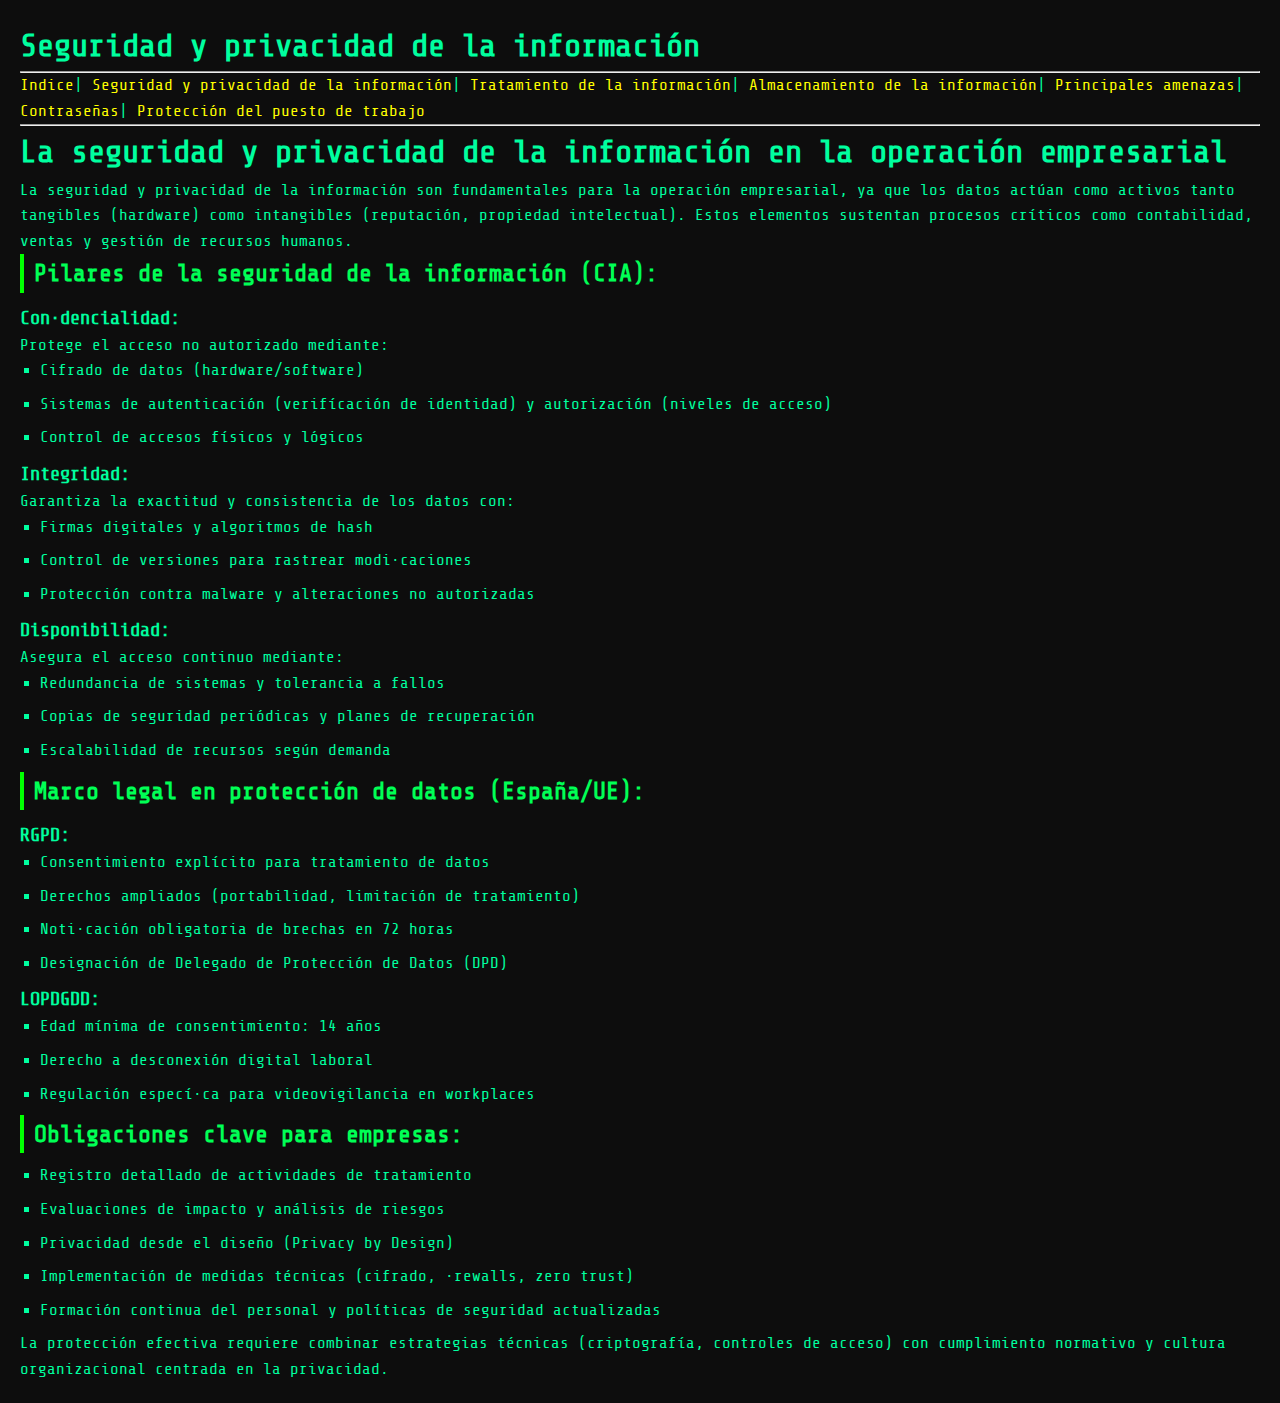
<file: 1-seguridad.html>
<!DOCTYPE html>
<html lang="es">
<head>
    <meta charset="UTF-8">
    <meta name="viewport" content="width=device-width, initial-scale=1.0">
    <link rel="stylesheet" href="CSS/estilos.css">
    <title>Document</title>
</head>
<body>
    <h1>Seguridad y privacidad de la información</h1>
    <hr>
    <nav>
        <a href="./index.html">Indice</a>|
        <a href="./1-seguridad.html">Seguridad y privacidad de la información</a>|
        <a href="./2-tratamiento.html">Tratamiento de la información</a>|
        <a href="./3-almacenamiento.html">Almacenamiento de la información</a>|
        <a href="./4-amenazas.html">Principales amenazas</a>|
        <a href="./5-contrasenas.html">Contraseñas</a>|
        <a href="./6-proteccion.html">Protección del puesto de trabajo</a>
    </nav>
    <hr>

    <h1>La seguridad y privacidad de la información en la operación empresarial</h1>
    <p>La seguridad y privacidad de la información son fundamentales para la operación empresarial, ya que los datos actúan como activos tanto tangibles (hardware) como intangibles (reputación, propiedad intelectual). Estos elementos sustentan procesos críticos como contabilidad, ventas y gestión de recursos humanos.</p>
    
    <h2>Pilares de la seguridad de la información (CIA):</h2>

    <h3>Confidencialidad:</h3>
    <p>Protege el acceso no autorizado mediante:</p>
    <ul>
        <li>Cifrado de datos (hardware/software)</li>
        <li>Sistemas de autenticación (verifícación de identidad) y autorización (niveles de acceso)</li>
        <li>Control de accesos físicos y lógicos</li>
    </ul>

    <h3>Integridad:</h3>
    <p>Garantiza la exactitud y consistencia de los datos con:</p>
    <ul>
        <li>Firmas digitales y algoritmos de hash</li>
        <li>Control de versiones para rastrear modificaciones</li>
        <li>Protección contra malware y alteraciones no autorizadas</li>
    </ul>

    <h3>Disponibilidad:</h3>
    <p>Asegura el acceso continuo mediante:</p>
    <ul>
        <li>Redundancia de sistemas y tolerancia a fallos</li>
        <li>Copias de seguridad periódicas y planes de recuperación</li>
        <li>Escalabilidad de recursos según demanda</li>
    </ul>

    <h2>Marco legal en protección de datos (España/UE):</h2>

    <h3>RGPD:</h3>
    <ul>
        <li>Consentimiento explícito para tratamiento de datos</li>
        <li>Derechos ampliados (portabilidad, limitación de tratamiento)</li>
        <li>Notificación obligatoria de brechas en 72 horas</li>
        <li>Designación de Delegado de Protección de Datos (DPD)</li>
    </ul>

    <h3>LOPDGDD:</h3>
    <ul>
        <li>Edad mínima de consentimiento: 14 años</li>
        <li>Derecho a desconexión digital laboral</li>
        <li>Regulación específica para videovigilancia en workplaces</li>
    </ul>

    <h2>Obligaciones clave para empresas:</h2>
    <ul>
        <li>Registro detallado de actividades de tratamiento</li>
        <li>Evaluaciones de impacto y análisis de riesgos</li>
        <li>Privacidad desde el diseño (Privacy by Design)</li>
        <li>Implementación de medidas técnicas (cifrado, firewalls, zero trust)</li>
        <li>Formación continua del personal y políticas de seguridad actualizadas</li>
    </ul>

    <p>La protección efectiva requiere combinar estrategias técnicas (criptografía, controles de acceso) con cumplimiento normativo y cultura organizacional centrada en la privacidad.</p>

</body>
</html>
</file>
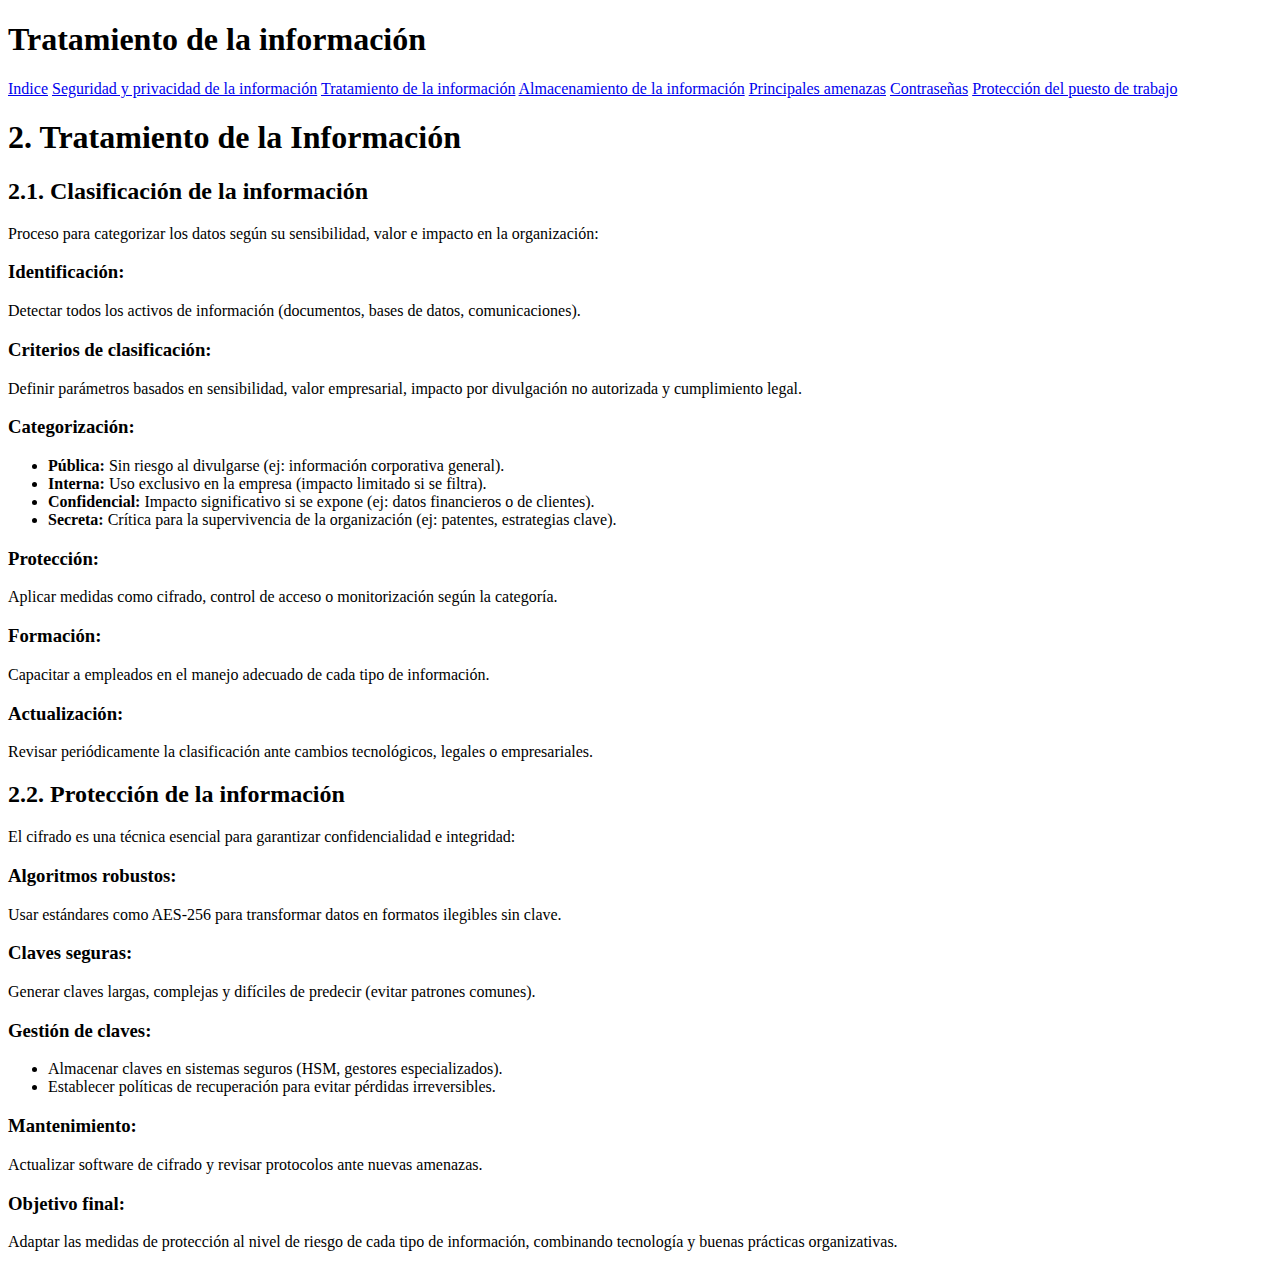
<file: 2-tratamiento.html>
<!DOCTYPE html>
<html lang="en">
<head>
    <meta charset="UTF-8">
    <meta name="viewport" content="width=device-width, initial-scale=1.0">
    <title>Document</title>
</head>
<body>
    <h1>Tratamiento de la información</h1>
    <nav>
        <a href="./index.html">Indice</a>
        <a href="./1-seguridad.html">Seguridad y privacidad de la información</a>
        <a href="./2-tratamiento.html">Tratamiento de la información</a>
        <a href="./3-almacenamiento.html">Almacenamiento de la información</a>
        <a href="./4-amenazas.html">Principales amenazas</a>
        <a href="./5-contrasenas.html">Contraseñas</a>
        <a href="./6-proteccion.html">Protección del puesto de trabajo</a>
    </nav>

    <h1>2. Tratamiento de la Información</h1>

    <h2>2.1. Clasificación de la información</h2>
    <p>Proceso para categorizar los datos según su sensibilidad, valor e impacto en la organización:</p>

    <h3>Identificación:</h3>
    <p>Detectar todos los activos de información (documentos, bases de datos, comunicaciones).</p>

    <h3>Criterios de clasificación:</h3>
    <p>Definir parámetros basados en sensibilidad, valor empresarial, impacto por divulgación no autorizada y cumplimiento legal.</p>

    <h3>Categorización:</h3>
    <ul>
        <li><strong>Pública:</strong> Sin riesgo al divulgarse (ej: información corporativa general).</li>
        <li><strong>Interna:</strong> Uso exclusivo en la empresa (impacto limitado si se filtra).</li>
        <li><strong>Confidencial:</strong> Impacto significativo si se expone (ej: datos financieros o de clientes).</li>
        <li><strong>Secreta:</strong> Crítica para la supervivencia de la organización (ej: patentes, estrategias clave).</li>
    </ul>

    <h3>Protección:</h3>
    <p>Aplicar medidas como cifrado, control de acceso o monitorización según la categoría.</p>

    <h3>Formación:</h3>
    <p>Capacitar a empleados en el manejo adecuado de cada tipo de información.</p>

    <h3>Actualización:</h3>
    <p>Revisar periódicamente la clasificación ante cambios tecnológicos, legales o empresariales.</p>

    <h2>2.2. Protección de la información</h2>
    <p>El cifrado es una técnica esencial para garantizar confidencialidad e integridad:</p>

    <h3>Algoritmos robustos:</h3>
    <p>Usar estándares como AES-256 para transformar datos en formatos ilegibles sin clave.</p>

    <h3>Claves seguras:</h3>
    <p>Generar claves largas, complejas y difíciles de predecir (evitar patrones comunes).</p>

    <h3>Gestión de claves:</h3>
    <ul>
        <li>Almacenar claves en sistemas seguros (HSM, gestores especializados).</li>
        <li>Establecer políticas de recuperación para evitar pérdidas irreversibles.</li>
    </ul>

    <h3>Mantenimiento:</h3>
    <p>Actualizar software de cifrado y revisar protocolos ante nuevas amenazas.</p>

    <h3>Objetivo final:</h3>
    <p>Adaptar las medidas de protección al nivel de riesgo de cada tipo de información, combinando tecnología y buenas prácticas organizativas.</p>
    
</body>
</html>
</file>
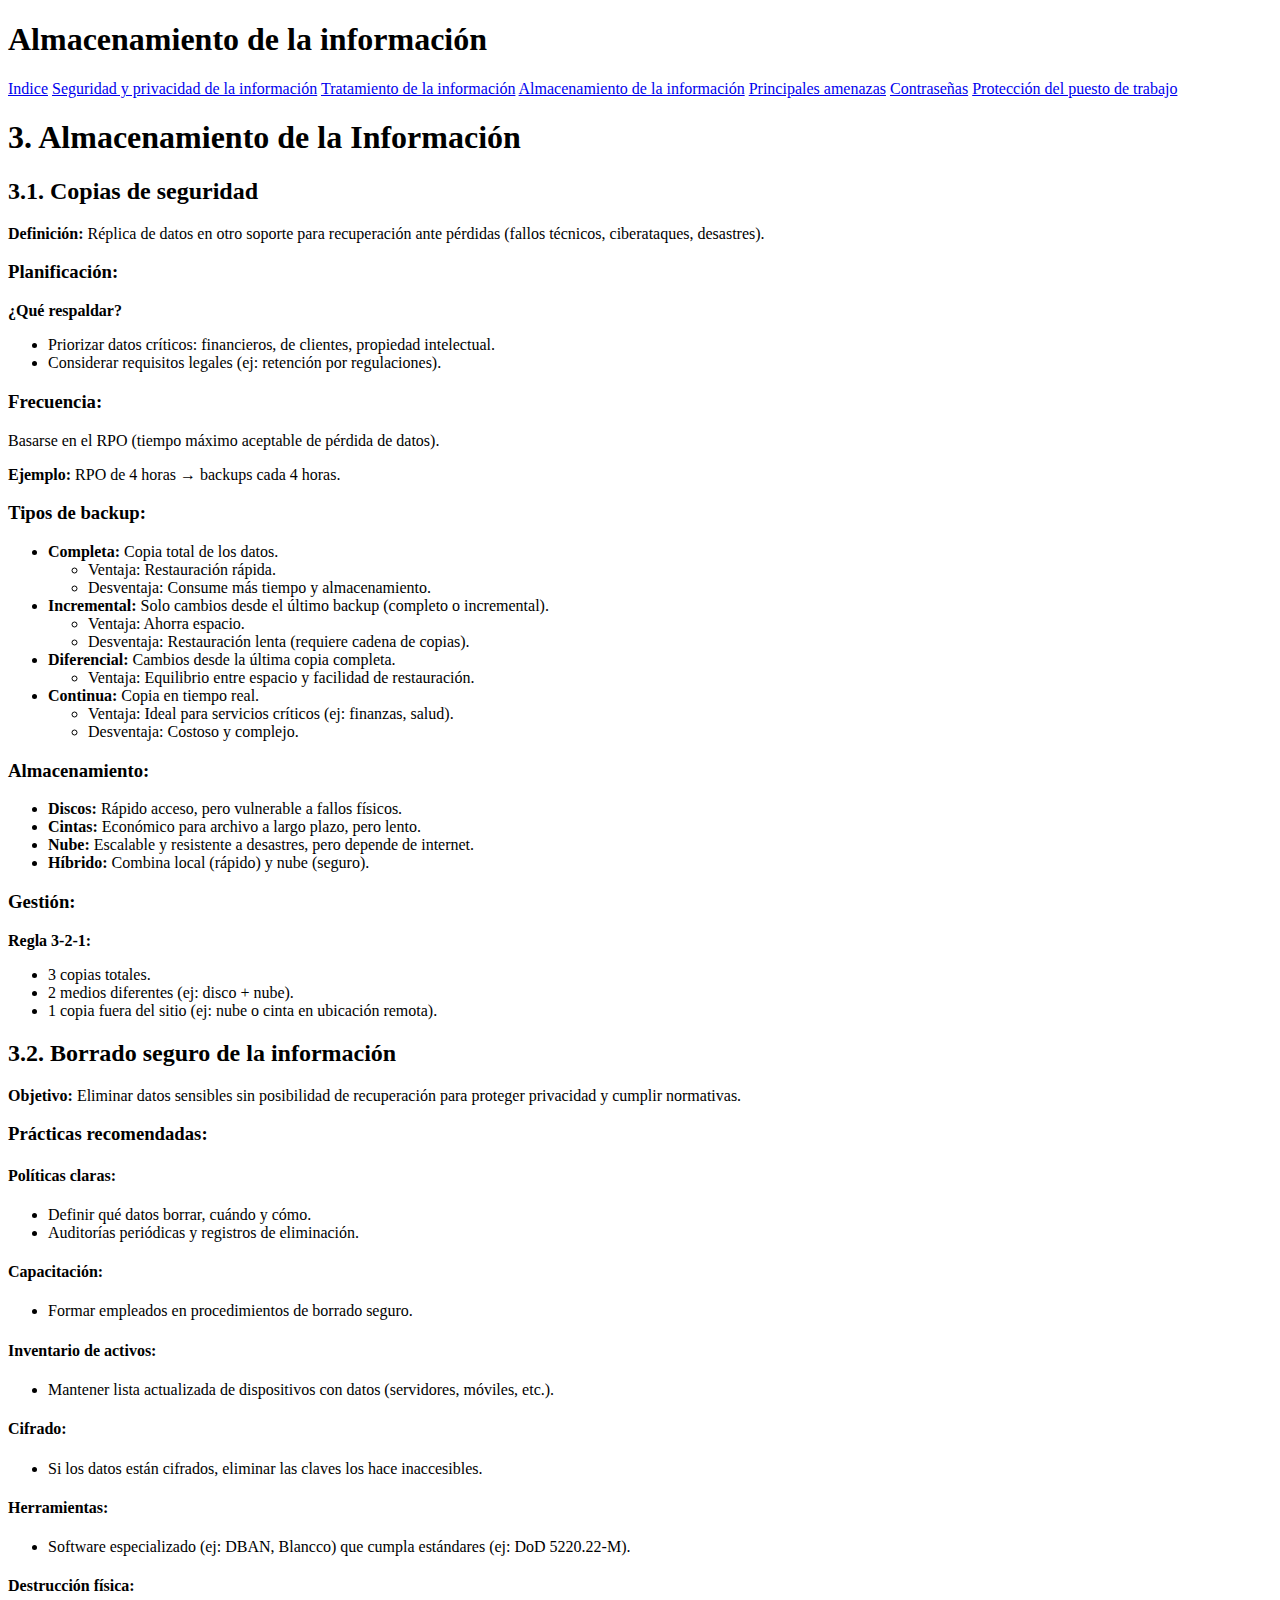
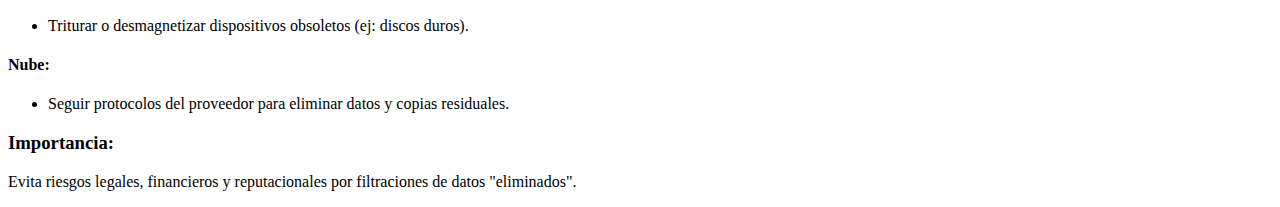
<file: 3-almacenamiento.html>
<!DOCTYPE html>
<html lang="en">
<head>
    <meta charset="UTF-8">
    <meta name="viewport" content="width=device-width, initial-scale=1.0">
    <title>Document</title>
</head>
<body>
    <h1>Almacenamiento de la información</h1>
    <nav>
        <a href="./index.html">Indice</a>
        <a href="./1-seguridad.html">Seguridad y privacidad de la información</a>
        <a href="./2-tratamiento.html">Tratamiento de la información</a>
        <a href="./3-almacenamiento.html">Almacenamiento de la información</a>
        <a href="./4-amenazas.html">Principales amenazas</a>
        <a href="./5-contrasenas.html">Contraseñas</a>
        <a href="./6-proteccion.html">Protección del puesto de trabajo</a>
    </nav>

    <h1>3. Almacenamiento de la Información</h1>

    <h2>3.1. Copias de seguridad</h2>
    <p><strong>Definición:</strong> Réplica de datos en otro soporte para recuperación ante pérdidas (fallos técnicos, ciberataques, desastres).</p>

    <h3>Planificación:</h3>
    <p><strong>¿Qué respaldar?</strong></p>
    <ul>
        <li>Priorizar datos críticos: financieros, de clientes, propiedad intelectual.</li>
        <li>Considerar requisitos legales (ej: retención por regulaciones).</li>
    </ul>

    <h3>Frecuencia:</h3>
    <p>Basarse en el RPO (tiempo máximo aceptable de pérdida de datos).</p>
    <p><strong>Ejemplo:</strong> RPO de 4 horas → backups cada 4 horas.</p>

    <h3>Tipos de backup:</h3>
    <ul>
        <li><strong>Completa:</strong> Copia total de los datos.
            <ul>
                <li>Ventaja: Restauración rápida.</li>
                <li>Desventaja: Consume más tiempo y almacenamiento.</li>
            </ul>
        </li>
        <li><strong>Incremental:</strong> Solo cambios desde el último backup (completo o incremental).
            <ul>
                <li>Ventaja: Ahorra espacio.</li>
                <li>Desventaja: Restauración lenta (requiere cadena de copias).</li>
            </ul>
        </li>
        <li><strong>Diferencial:</strong> Cambios desde la última copia completa.
            <ul>
                <li>Ventaja: Equilibrio entre espacio y facilidad de restauración.</li>
            </ul>
        </li>
        <li><strong>Continua:</strong> Copia en tiempo real.
            <ul>
                <li>Ventaja: Ideal para servicios críticos (ej: finanzas, salud).</li>
                <li>Desventaja: Costoso y complejo.</li>
            </ul>
        </li>
    </ul>

    <h3>Almacenamiento:</h3>
    <ul>
        <li><strong>Discos:</strong> Rápido acceso, pero vulnerable a fallos físicos.</li>
        <li><strong>Cintas:</strong> Económico para archivo a largo plazo, pero lento.</li>
        <li><strong>Nube:</strong> Escalable y resistente a desastres, pero depende de internet.</li>
        <li><strong>Híbrido:</strong> Combina local (rápido) y nube (seguro).</li>
    </ul>

    <h3>Gestión:</h3>
    <p><strong>Regla 3-2-1:</strong></p>
    <ul>
        <li>3 copias totales.</li>
        <li>2 medios diferentes (ej: disco + nube).</li>
        <li>1 copia fuera del sitio (ej: nube o cinta en ubicación remota).</li>
    </ul>

    <h2>3.2. Borrado seguro de la información</h2>
    <p><strong>Objetivo:</strong> Eliminar datos sensibles sin posibilidad de recuperación para proteger privacidad y cumplir normativas.</p>

    <h3>Prácticas recomendadas:</h3>

    <h4>Políticas claras:</h4>
    <ul>
        <li>Definir qué datos borrar, cuándo y cómo.</li>
        <li>Auditorías periódicas y registros de eliminación.</li>
    </ul>

    <h4>Capacitación:</h4>
    <ul>
        <li>Formar empleados en procedimientos de borrado seguro.</li>
    </ul>

    <h4>Inventario de activos:</h4>
    <ul>
        <li>Mantener lista actualizada de dispositivos con datos (servidores, móviles, etc.).</li>
    </ul>

    <h4>Cifrado:</h4>
    <ul>
        <li>Si los datos están cifrados, eliminar las claves los hace inaccesibles.</li>
    </ul>

    <h4>Herramientas:</h4>
    <ul>
        <li>Software especializado (ej: DBAN, Blancco) que cumpla estándares (ej: DoD 5220.22-M).</li>
    </ul>

    <h4>Destrucción física:</h4>
    <ul>
        <li>Triturar o desmagnetizar dispositivos obsoletos (ej: discos duros).</li>
    </ul>

    <h4>Nube:</h4>
    <ul>
        <li>Seguir protocolos del proveedor para eliminar datos y copias residuales.</li>
    </ul>

    <h3>Importancia:</h3>
    <p>Evita riesgos legales, financieros y reputacionales por filtraciones de datos "eliminados".</p>
    
</body>
</html>
</file>
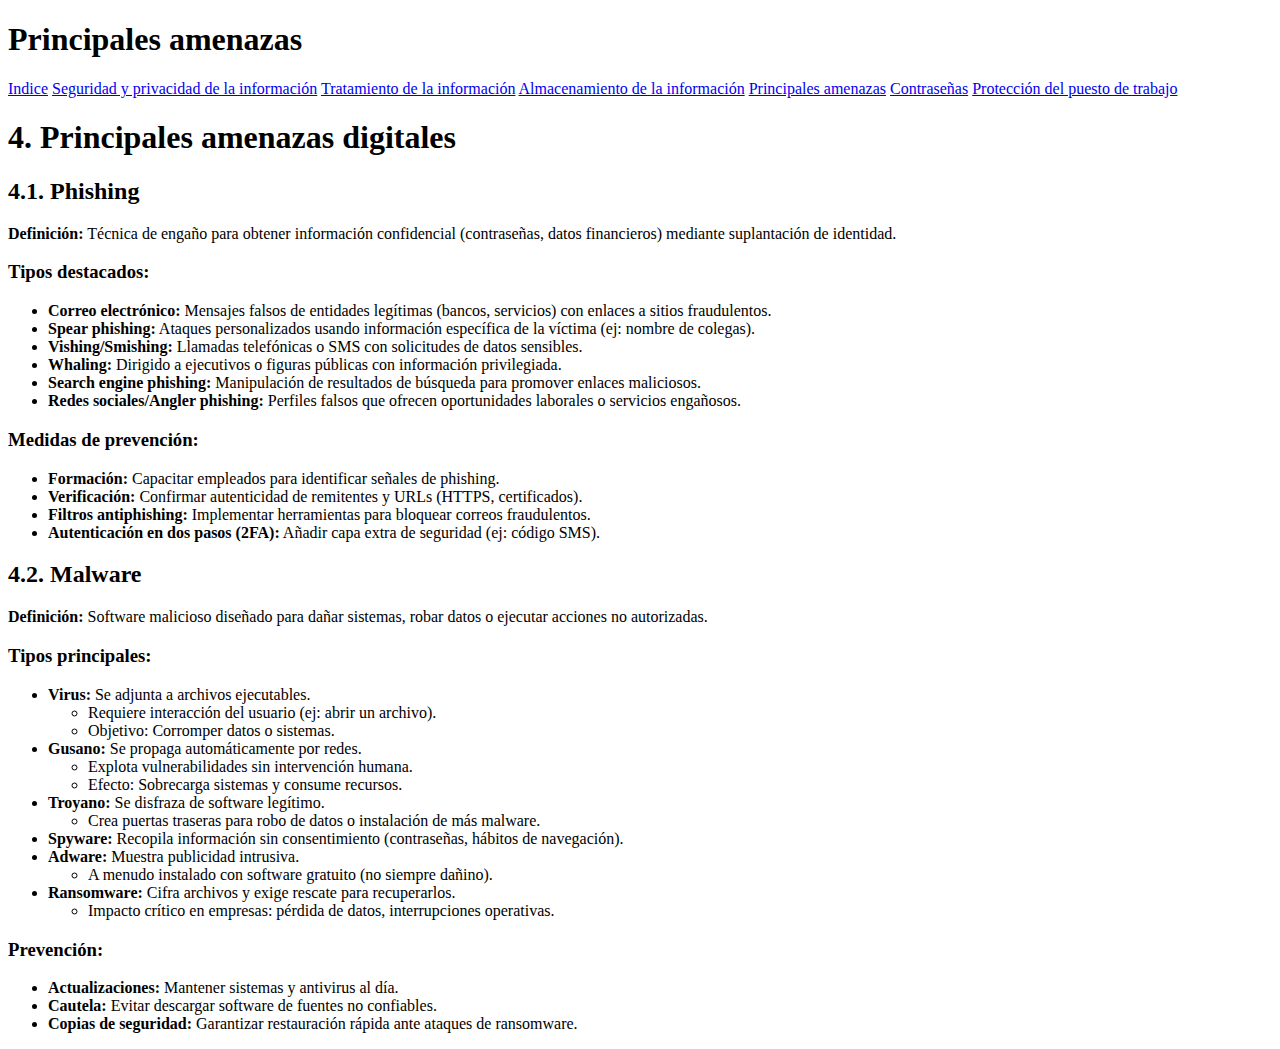
<file: 4-amenazas.html>
<!DOCTYPE html>
<html lang="en">
<head>
    <meta charset="UTF-8">
    <meta name="viewport" content="width=device-width, initial-scale=1.0">
    <title>Document</title>
</head>
<body>
    <h1>Principales amenazas</h1>
    <nav>
        <a href="./index.html">Indice</a>
        <a href="./1-seguridad.html">Seguridad y privacidad de la información</a>
        <a href="./2-tratamiento.html">Tratamiento de la información</a>
        <a href="./3-almacenamiento.html">Almacenamiento de la información</a>
        <a href="./4-amenazas.html">Principales amenazas</a>
        <a href="./5-contrasenas.html">Contraseñas</a>
        <a href="./6-proteccion.html">Protección del puesto de trabajo</a>
    </nav>

    <h1>4. Principales amenazas digitales</h1>

    <h2>4.1. Phishing</h2>
    <p><strong>Definición:</strong> Técnica de engaño para obtener información confidencial (contraseñas, datos financieros) mediante suplantación de identidad.</p>

    <h3>Tipos destacados:</h3>
    <ul>
        <li><strong>Correo electrónico:</strong> Mensajes falsos de entidades legítimas (bancos, servicios) con enlaces a sitios fraudulentos.</li>
        <li><strong>Spear phishing:</strong> Ataques personalizados usando información específica de la víctima (ej: nombre de colegas).</li>
        <li><strong>Vishing/Smishing:</strong> Llamadas telefónicas o SMS con solicitudes de datos sensibles.</li>
        <li><strong>Whaling:</strong> Dirigido a ejecutivos o figuras públicas con información privilegiada.</li>
        <li><strong>Search engine phishing:</strong> Manipulación de resultados de búsqueda para promover enlaces maliciosos.</li>
        <li><strong>Redes sociales/Angler phishing:</strong> Perfiles falsos que ofrecen oportunidades laborales o servicios engañosos.</li>
    </ul>

    <h3>Medidas de prevención:</h3>
    <ul>
        <li><strong>Formación:</strong> Capacitar empleados para identificar señales de phishing.</li>
        <li><strong>Verificación:</strong> Confirmar autenticidad de remitentes y URLs (HTTPS, certificados).</li>
        <li><strong>Filtros antiphishing:</strong> Implementar herramientas para bloquear correos fraudulentos.</li>
        <li><strong>Autenticación en dos pasos (2FA):</strong> Añadir capa extra de seguridad (ej: código SMS).</li>
    </ul>

    <h2>4.2. Malware</h2>
    <p><strong>Definición:</strong> Software malicioso diseñado para dañar sistemas, robar datos o ejecutar acciones no autorizadas.</p>

    <h3>Tipos principales:</h3>
    <ul>
        <li><strong>Virus:</strong> Se adjunta a archivos ejecutables.
            <ul>
                <li>Requiere interacción del usuario (ej: abrir un archivo).</li>
                <li>Objetivo: Corromper datos o sistemas.</li>
            </ul>
        </li>
        <li><strong>Gusano:</strong> Se propaga automáticamente por redes.
            <ul>
                <li>Explota vulnerabilidades sin intervención humana.</li>
                <li>Efecto: Sobrecarga sistemas y consume recursos.</li>
            </ul>
        </li>
        <li><strong>Troyano:</strong> Se disfraza de software legítimo.
            <ul>
                <li>Crea puertas traseras para robo de datos o instalación de más malware.</li>
            </ul>
        </li>
        <li><strong>Spyware:</strong> Recopila información sin consentimiento (contraseñas, hábitos de navegación).</li>
        <li><strong>Adware:</strong> Muestra publicidad intrusiva.
            <ul>
                <li>A menudo instalado con software gratuito (no siempre dañino).</li>
            </ul>
        </li>
        <li><strong>Ransomware:</strong> Cifra archivos y exige rescate para recuperarlos.
            <ul>
                <li>Impacto crítico en empresas: pérdida de datos, interrupciones operativas.</li>
            </ul>
        </li>
    </ul>

    <h3>Prevención:</h3>
    <ul>
        <li><strong>Actualizaciones:</strong> Mantener sistemas y antivirus al día.</li>
        <li><strong>Cautela:</strong> Evitar descargar software de fuentes no confiables.</li>
        <li><strong>Copias de seguridad:</strong> Garantizar restauración rápida ante ataques de ransomware.</li>
    </ul>
    
</body>


</html>
</file>
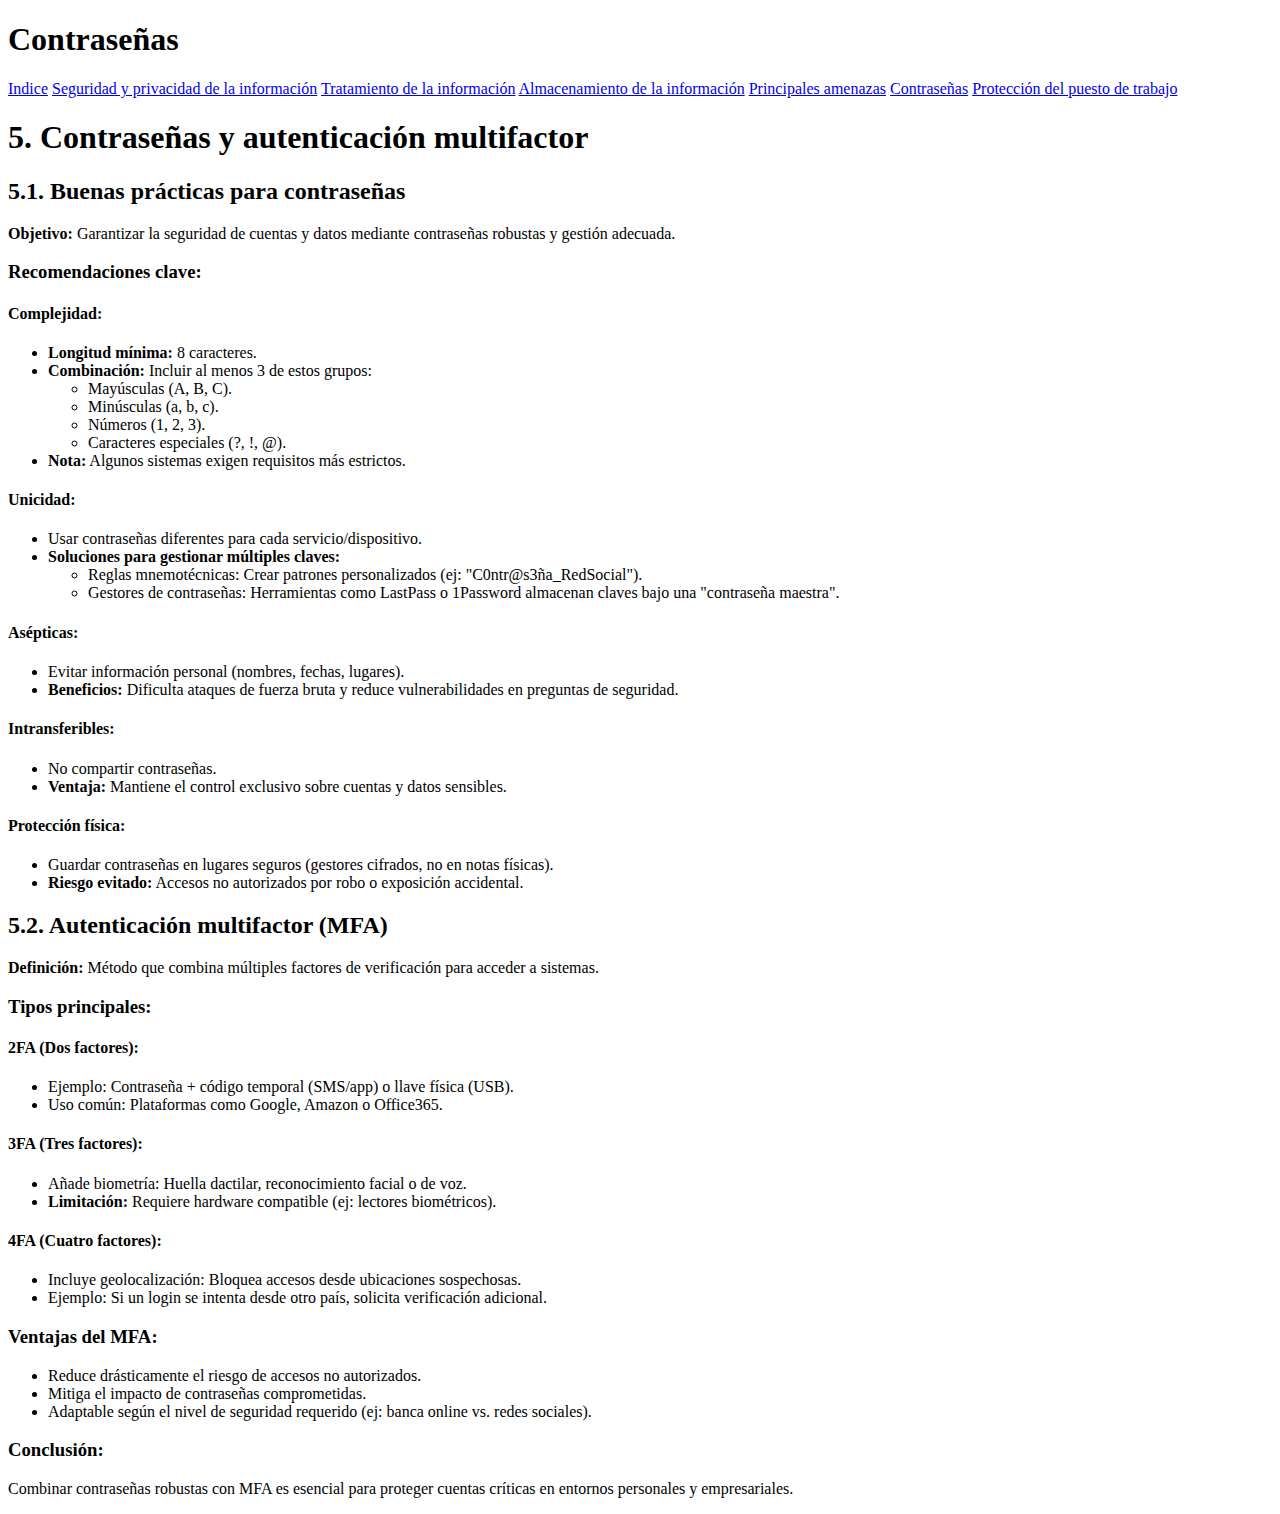
<file: 5-contrasenas.html>
<!DOCTYPE html>
<html lang="en">
<head>
    <meta charset="UTF-8">
    <meta name="viewport" content="width=device-width, initial-scale=1.0">
    <title>Document</title>
</head>
<body>
    <h1>Contraseñas</h1>
    <nav>
        <a href="./index.html">Indice</a>
        <a href="./1-seguridad.html">Seguridad y privacidad de la información</a>
        <a href="./2-tratamiento.html">Tratamiento de la información</a>
        <a href="./3-almacenamiento.html">Almacenamiento de la información</a>
        <a href="./4-amenazas.html">Principales amenazas</a>
        <a href="./5-contrasenas.html">Contraseñas</a>
        <a href="./6-proteccion.html">Protección del puesto de trabajo</a>
    </nav>

    <h1>5. Contraseñas y autenticación multifactor</h1>

    <h2>5.1. Buenas prácticas para contraseñas</h2>
    <p><strong>Objetivo:</strong> Garantizar la seguridad de cuentas y datos mediante contraseñas robustas y gestión adecuada.</p>

    <h3>Recomendaciones clave:</h3>
    <h4>Complejidad:</h4>
    <ul>
        <li><strong>Longitud mínima:</strong> 8 caracteres.</li>
        <li><strong>Combinación:</strong> Incluir al menos 3 de estos grupos:
            <ul>
                <li>Mayúsculas (A, B, C).</li>
                <li>Minúsculas (a, b, c).</li>
                <li>Números (1, 2, 3).</li>
                <li>Caracteres especiales (?, !, @).</li>
            </ul>
        </li>
        <li><strong>Nota:</strong> Algunos sistemas exigen requisitos más estrictos.</li>
    </ul>

    <h4>Unicidad:</h4>
    <ul>
        <li>Usar contraseñas diferentes para cada servicio/dispositivo.</li>
        <li><strong>Soluciones para gestionar múltiples claves:</strong>
            <ul>
                <li>Reglas mnemotécnicas: Crear patrones personalizados (ej: "C0ntr@s3ña_RedSocial").</li>
                <li>Gestores de contraseñas: Herramientas como LastPass o 1Password almacenan claves bajo una "contraseña maestra".</li>
            </ul>
        </li>
    </ul>

    <h4>Asépticas:</h4>
    <ul>
        <li>Evitar información personal (nombres, fechas, lugares).</li>
        <li><strong>Beneficios:</strong> Dificulta ataques de fuerza bruta y reduce vulnerabilidades en preguntas de seguridad.</li>
    </ul>

    <h4>Intransferibles:</h4>
    <ul>
        <li>No compartir contraseñas.</li>
        <li><strong>Ventaja:</strong> Mantiene el control exclusivo sobre cuentas y datos sensibles.</li>
    </ul>

    <h4>Protección física:</h4>
    <ul>
        <li>Guardar contraseñas en lugares seguros (gestores cifrados, no en notas físicas).</li>
        <li><strong>Riesgo evitado:</strong> Accesos no autorizados por robo o exposición accidental.</li>
    </ul>

    <h2>5.2. Autenticación multifactor (MFA)</h2>
    <p><strong>Definición:</strong> Método que combina múltiples factores de verificación para acceder a sistemas.</p>

    <h3>Tipos principales:</h3>
    <h4>2FA (Dos factores):</h4>
    <ul>
        <li>Ejemplo: Contraseña + código temporal (SMS/app) o llave física (USB).</li>
        <li>Uso común: Plataformas como Google, Amazon o Office365.</li>
    </ul>

    <h4>3FA (Tres factores):</h4>
    <ul>
        <li>Añade biometría: Huella dactilar, reconocimiento facial o de voz.</li>
        <li><strong>Limitación:</strong> Requiere hardware compatible (ej: lectores biométricos).</li>
    </ul>

    <h4>4FA (Cuatro factores):</h4>
    <ul>
        <li>Incluye geolocalización: Bloquea accesos desde ubicaciones sospechosas.</li>
        <li>Ejemplo: Si un login se intenta desde otro país, solicita verificación adicional.</li>
    </ul>

    <h3>Ventajas del MFA:</h3>
    <ul>
        <li>Reduce drásticamente el riesgo de accesos no autorizados.</li>
        <li>Mitiga el impacto de contraseñas comprometidas.</li>
        <li>Adaptable según el nivel de seguridad requerido (ej: banca online vs. redes sociales).</li>
    </ul>

    <h3>Conclusión:</h3>
    <p>Combinar contraseñas robustas con MFA es esencial para proteger cuentas críticas en entornos personales y empresariales.</p>

</body>
</html>
</file>
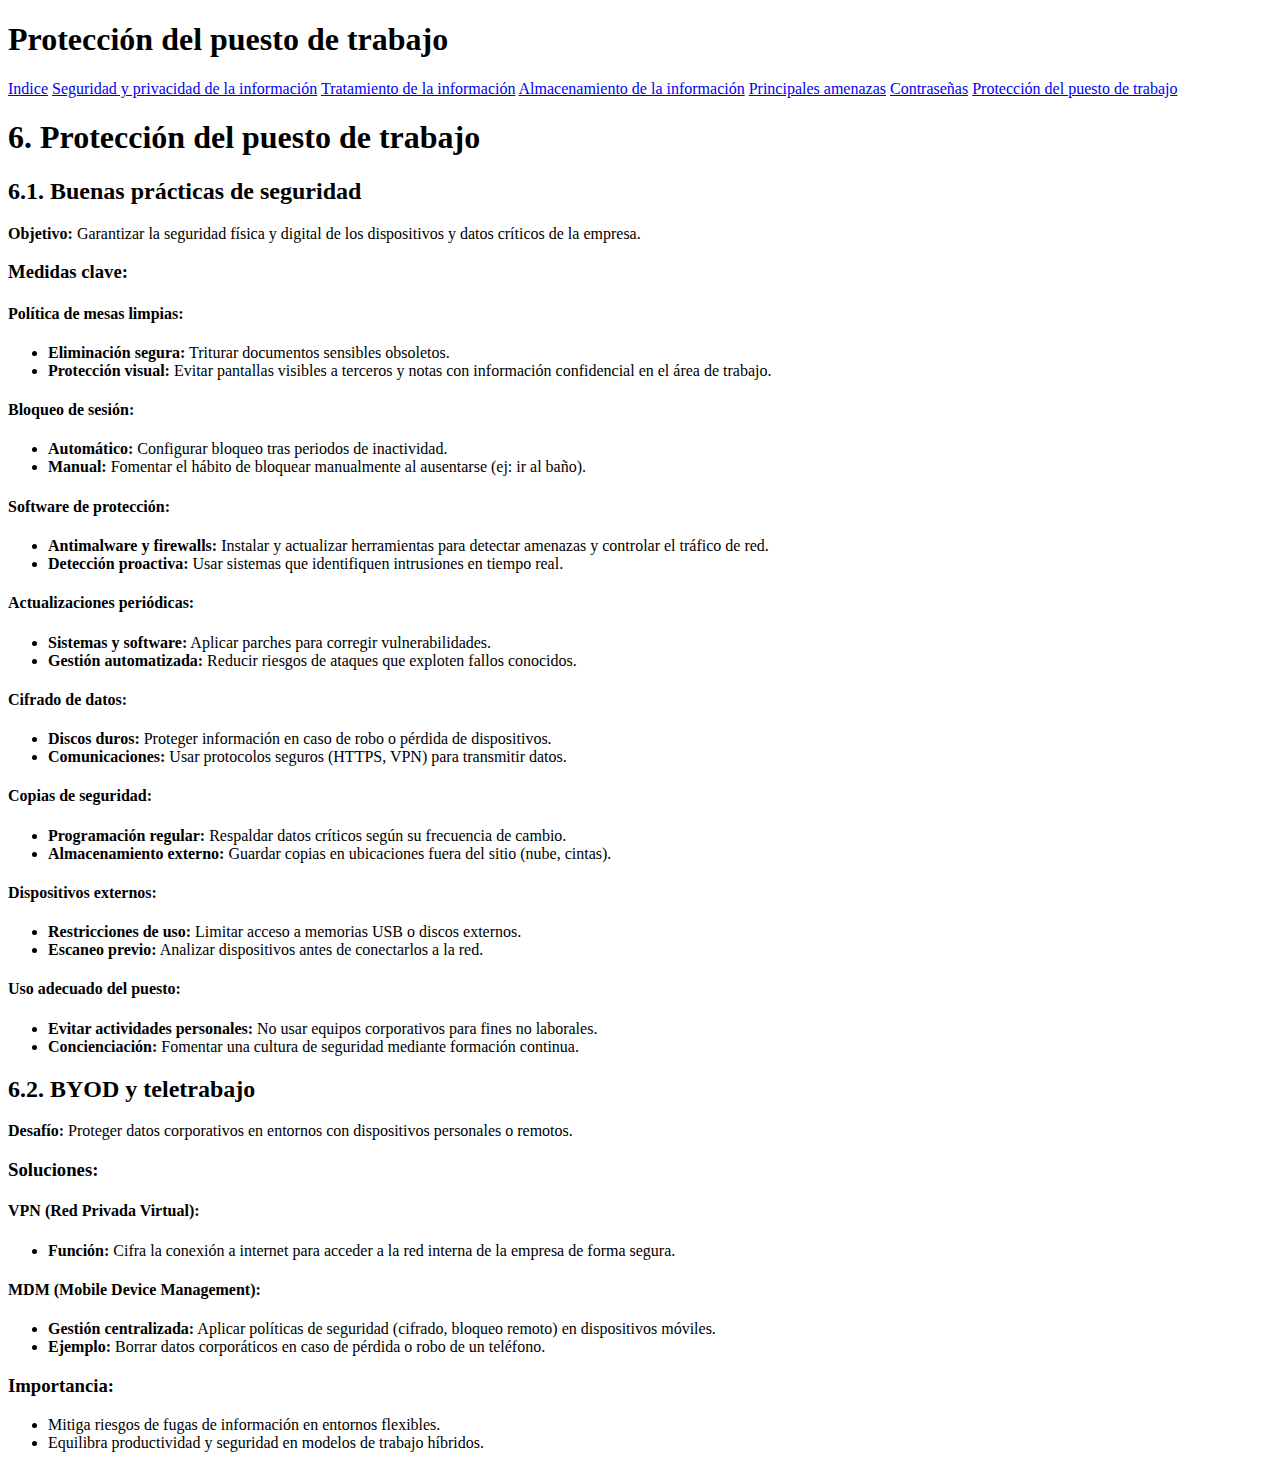
<file: 6-proteccion.html>
<!DOCTYPE html>
<html lang="en">
<head>
    <meta charset="UTF-8">
    <meta name="viewport" content="width=device-width, initial-scale=1.0">
    <title>Document</title>
</head>
<body>
    <h1>Protección del puesto de trabajo</h1>
    <nav>
        <a href="./index.html">Indice</a>
        <a href="./1-seguridad.html">Seguridad y privacidad de la información</a>
        <a href="./2-tratamiento.html">Tratamiento de la información</a>
        <a href="./3-almacenamiento.html">Almacenamiento de la información</a>
        <a href="./4-amenazas.html">Principales amenazas</a>
        <a href="./5-contrasenas.html">Contraseñas</a>
        <a href="./6-proteccion.html">Protección del puesto de trabajo</a>
    </nav>


    <h1>6. Protección del puesto de trabajo</h1>

    <h2>6.1. Buenas prácticas de seguridad</h2>
    <p><strong>Objetivo:</strong> Garantizar la seguridad física y digital de los dispositivos y datos críticos de la empresa.</p>

    <h3>Medidas clave:</h3>
    <h4>Política de mesas limpias:</h4>
    <ul>
        <li><strong>Eliminación segura:</strong> Triturar documentos sensibles obsoletos.</li>
        <li><strong>Protección visual:</strong> Evitar pantallas visibles a terceros y notas con información confidencial en el área de trabajo.</li>
    </ul>

    <h4>Bloqueo de sesión:</h4>
    <ul>
        <li><strong>Automático:</strong> Configurar bloqueo tras periodos de inactividad.</li>
        <li><strong>Manual:</strong> Fomentar el hábito de bloquear manualmente al ausentarse (ej: ir al baño).</li>
    </ul>

    <h4>Software de protección:</h4>
    <ul>
        <li><strong>Antimalware y firewalls:</strong> Instalar y actualizar herramientas para detectar amenazas y controlar el tráfico de red.</li>
        <li><strong>Detección proactiva:</strong> Usar sistemas que identifiquen intrusiones en tiempo real.</li>
    </ul>

    <h4>Actualizaciones periódicas:</h4>
    <ul>
        <li><strong>Sistemas y software:</strong> Aplicar parches para corregir vulnerabilidades.</li>
        <li><strong>Gestión automatizada:</strong> Reducir riesgos de ataques que exploten fallos conocidos.</li>
    </ul>

    <h4>Cifrado de datos:</h4>
    <ul>
        <li><strong>Discos duros:</strong> Proteger información en caso de robo o pérdida de dispositivos.</li>
        <li><strong>Comunicaciones:</strong> Usar protocolos seguros (HTTPS, VPN) para transmitir datos.</li>
    </ul>

    <h4>Copias de seguridad:</h4>
    <ul>
        <li><strong>Programación regular:</strong> Respaldar datos críticos según su frecuencia de cambio.</li>
        <li><strong>Almacenamiento externo:</strong> Guardar copias en ubicaciones fuera del sitio (nube, cintas).</li>
    </ul>

    <h4>Dispositivos externos:</h4>
    <ul>
        <li><strong>Restricciones de uso:</strong> Limitar acceso a memorias USB o discos externos.</li>
        <li><strong>Escaneo previo:</strong> Analizar dispositivos antes de conectarlos a la red.</li>
    </ul>

    <h4>Uso adecuado del puesto:</h4>
    <ul>
        <li><strong>Evitar actividades personales:</strong> No usar equipos corporativos para fines no laborales.</li>
        <li><strong>Concienciación:</strong> Fomentar una cultura de seguridad mediante formación continua.</li>
    </ul>

    <h2>6.2. BYOD y teletrabajo</h2>
    <p><strong>Desafío:</strong> Proteger datos corporativos en entornos con dispositivos personales o remotos.</p>

    <h3>Soluciones:</h3>
    <h4>VPN (Red Privada Virtual):</h4>
    <ul>
        <li><strong>Función:</strong> Cifra la conexión a internet para acceder a la red interna de la empresa de forma segura.</li>
    </ul>

    <h4>MDM (Mobile Device Management):</h4>
    <ul>
        <li><strong>Gestión centralizada:</strong> Aplicar políticas de seguridad (cifrado, bloqueo remoto) en dispositivos móviles.</li>
        <li><strong>Ejemplo:</strong> Borrar datos corporáticos en caso de pérdida o robo de un teléfono.</li>
    </ul>

    <h3>Importancia:</h3>
    <ul>
        <li>Mitiga riesgos de fugas de información en entornos flexibles.</li>
        <li>Equilibra productividad y seguridad en modelos de trabajo híbridos.</li>
    </ul>
    
</body>
</html>
</file>
<file: CSS/estilos.css>
/* Fuente estilo consola */
/*@import url('https://fonts.googleapis.com/css2?family=Share+Tech+Mono&display=swap');*/


@font-face {
  font-family: "Share Tech Mono";
  src: url("../recursos/Share-TechMono.ttf");
  font-style: normal;
  font-weight: 400;
  font-display: swap;
  unicode-range: U+0000-00FF, U+0131, U+0152-0153, U+02BB-02BC, U+02C6, U+02DA, U+02DC, U+0304, U+0308, U+0329, U+2000-206F, U+20AC, U+2122, U+2191, U+2193, U+2212, U+2215, U+FEFF, U+FFFD;
}



* {
  margin: 0;
  padding: 0;
  box-sizing: border-box;
  
}

body {
  background-color: #0d0d0d;
  color: #00ff9f;
  font-family: 'Share Tech Mono', monospace;
  line-height: 1.6;
  padding: 20px;
  font-family: "Share Tech Mono";
}

header {
  text-align: center;
  margin-bottom: 40px;
}

header h1 {
  font-size: 3em;
  color: #00ff00;
  text-shadow: 0 0 10px #00ff00;
}

header p {
  color: #00ffaa;
  font-style: italic;
}

main {
  max-width: 800px;
  margin: 0 auto;
  background: #111;
  padding: 30px;
  border-radius: 10px;
  box-shadow: 0 0 15px rgba(0, 255, 0, 0.2);
}

section {
  margin-bottom: 30px;
}

h2 {
  border-left: 4px solid #00ff00;
  padding-left: 10px;
  margin-bottom: 10px;
  color: #00ff55;
}

ul {
  list-style-type: square;
  padding-left: 20px;
}

ul li {
  margin-bottom: 8px;
}

footer {
  text-align: center;
  margin-top: 40px;
  color: #007744;
  font-size: 0.9em;
}


nav a{
  text-decoration: none;
  color: yellow;
}
</file>
